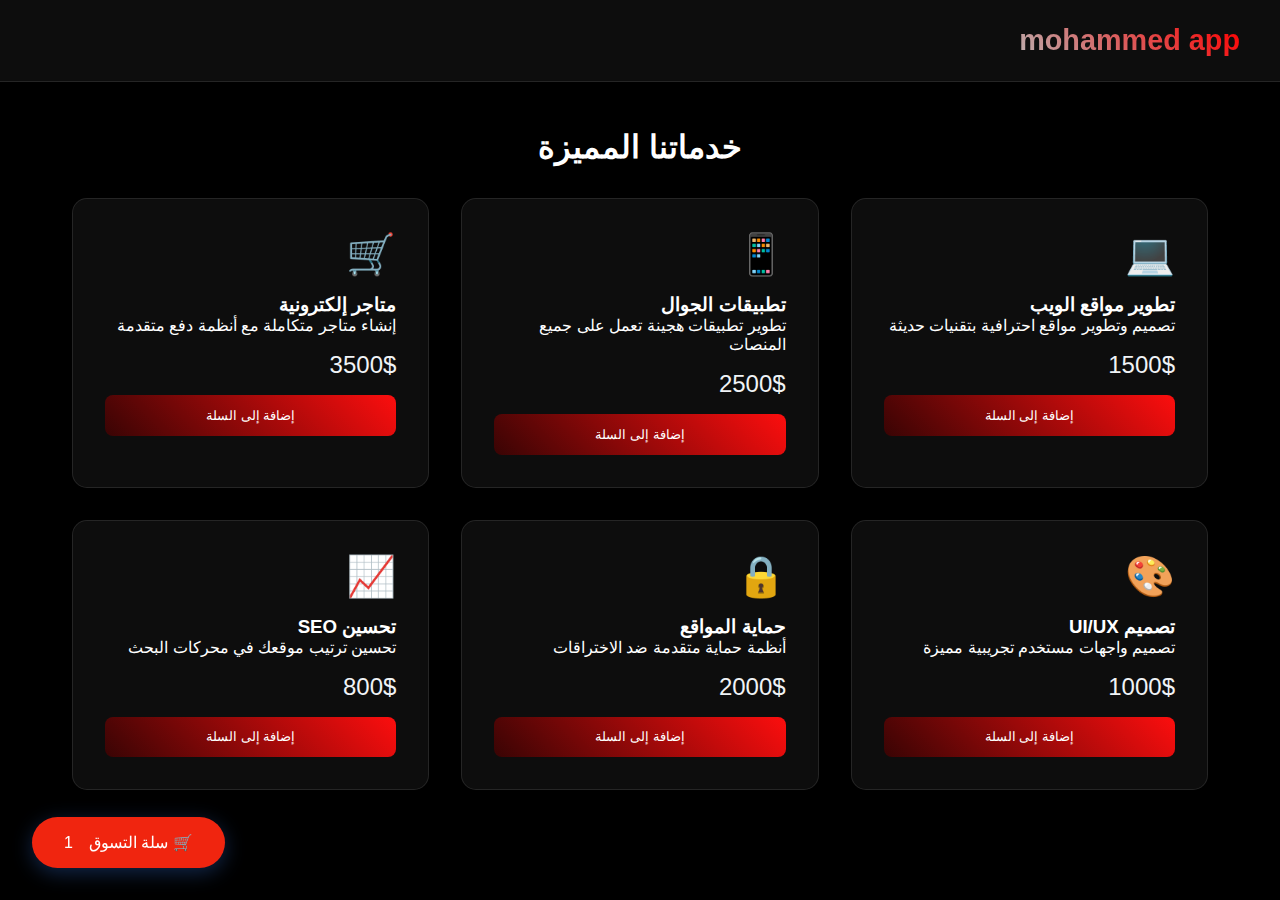
<file: index.html>
<!-- saved from url=(0028)http://www.raed70.ct.ws/?i=2 -->
<html lang="ar" dir="rtl"><head><meta http-equiv="Content-Type" content="text/html; charset=UTF-8"><meta name="viewport" content="width=device-width, initial-scale=1">


    
    <meta name="viewport" content="width=device-width, initial-scale=1.0">
    <title>TechStore - خدمات تطوير المواقع</title>
    <style>
        * {
            margin: 0;
            padding: 0;
            box-sizing: border-box;
            font-family: 'Tajawal', sans-serif;
        }

        body {
            background: #000000;
            color: #fff;
        }

        /* تنبيهات النظام */
        .system-alert {
            display: none;
            position: fixed;
            top: 50%;
            left: 50%;
            transform: translate(-50%, -50%);
            background: rgba(255, 255, 255, 0.1);
            backdrop-filter: blur(20px);
            padding: 2rem;
            border-radius: 15px;
            text-align: center;
            z-index: 1001;
            border: 1px solid rgba(255,255,255,0.1);
            box-shadow: 0 8px 32px rgba(0,0,0,0.3);
            max-width: 500px;
            width: 90%;
        }

        .overlay {
            display: none;
            position: fixed;
            top: 0;
            left: 0;
            width: 100%;
            height: 100%;
            background: rgba(0,0,0,0.7);
            backdrop-filter: blur(5px);
            z-index: 999;
        }

        /* شريط التنقل */
        .navbar {
            padding: 1.5rem 2rem;
            background: rgba(255,255,255,0.05);
            backdrop-filter: blur(10px);
            position: fixed;
            width: 100%;
            top: 0;
            z-index: 100;
            border-bottom: 1px solid rgba(255,255,255,0.1);
        }

        .navbar-content {
            max-width: 1200px;
            margin: 0 auto;
            display: flex;
            justify-content: space-between;
            align-items: center;
        }

        .logo {
            font-size: 1.8rem;
            background: linear-gradient(45deg, #bbaeae, #fe0000);
            -webkit-background-clip: text;
            -webkit-text-fill-color: transparent;
            font-weight: bold;
        }

        /* قسم الخدمات */
        .services {
            padding: 8rem 2rem 2rem;
            max-width: 1200px;
            margin: 0 auto;
        }

        .service-grid {
            display: grid;
            grid-template-columns: repeat(auto-fit, minmax(300px, 1fr));
            gap: 2rem;
        }

        .service-card {
            background: rgba(255,255,255,0.05);
            border-radius: 15px;
            padding: 2rem;
            transition: all 0.3s ease;
            border: 1px solid rgba(255,255,255,0.1);
            position: relative;
        }

        .service-card:hover {
            transform: translateY(-5px);
            background: rgba(255,255,255,0.1);
        }

        .service-icon {
            font-size: 2.5rem;
            color: #f9fafc;
            margin-bottom: 1rem;
        }

        .price {
            font-size: 1.5rem;
            color: #f0f3f6;
            margin: 1rem 0;
        }

        .buy-btn {
            background: linear-gradient(45deg, #390404, #fc0e0e);
            color: #fff;
            border: none;
            padding: 0.8rem 1.5rem;
            border-radius: 8px;
            cursor: pointer;
            transition: all 0.3s ease;
            width: 100%;
        }

        .buy-btn:hover {
            transform: translateY(-2px);
            box-shadow: 0 5px 15px rgba(255, 13, 166, 0.3);
        }

        /* سلة التسوق */
        .cart-modal {
            display: none;
            position: fixed;
            top: 50%;
            left: 50%;
            transform: translate(-50%, -50%);
            background: rgba(255, 255, 255, 0.1);
            backdrop-filter: blur(20px);
            padding: 2rem;
            border-radius: 15px;
            width: 90%;
            max-width: 600px;
            z-index: 1001;
            border: 1px solid rgba(255,255,255,0.1);
        }

        .cart-items {
            max-height: 400px;
            overflow-y: auto;
            margin: 1rem 0;
        }

        .cart-item {
            display: flex;
            justify-content: space-between;
            align-items: center;
            padding: 1rem;
            margin: 0.5rem 0;
            background: rgba(255,255,255,0.05);
            border-radius: 10px;
        }

        .cart-item-info {
            flex: 1;
            margin-right: 1rem;
        }

        .cart-item-actions button {
            background: rgba(255,0,0,0.1);
            color: #ff6b6b;
            border: 1px solid #ff6b6b;
            padding: 0.3rem 0.8rem;
            border-radius: 5px;
            cursor: pointer;
        }

        .cart-total {
            text-align: left;
            font-size: 1.2rem;
            margin-top: 1rem;
        }

        .cart-btn {
            position: fixed;
            bottom: 2rem;
            left: 2rem;
            background: #f0250f;
            padding: 1rem 2rem;
            border-radius: 50px;
            cursor: pointer;
            box-shadow: 0 5px 20px rgba(59,130,246,0.3);
            display: flex;
            align-items: center;
            gap: 1rem;
            z-index: 100;
        }

        @media (max-width: 768px) {
            .service-grid {
                grid-template-columns: 1fr;
            }
        }
    </style>
</head>
<body>
    <!-- تنبيه الدفع -->
    <div class="overlay" id="overlay" style="display: none;"></div>
    <div class="system-alert" id="paymentAlert" style="display: none;">
        <h3>⚠️ نظام الدفع غير متاح حالياً</h3>
        <p>جاري تطوير نظام الدفع، سيصبح متاحاً قريباً</p>
        <button onclick="closeAlert()" class="buy-btn" style="margin-top: 1.5rem;">حسناً</button>
    </div>

    <!-- سلة التسوق -->
    <div class="cart-modal" id="cartModal" style="display: none;">
        <h3>🛒 سلة التسوق</h3>
        <div class="cart-items" id="cartItems"><div class="cart-item">
                    <div class="cart-item-info">
                        <div>تطوير مواقع الويب</div>
                        <div>1500$</div>
                    </div>
                    <div class="cart-item-actions">
                        <button onclick="removeItem(0)">حذف</button>
                    </div>
                </div></div>
        <div class="cart-total">المجموع: <span id="cartTotal">1500</span>$</div>
        <button class="buy-btn" onclick="checkout()" style="margin-top: 1rem;">إتمام الدفع</button>
        <button class="buy-btn" onclick="closeCart()" style="background: #64748b; margin-top: 0.5rem;">إغلاق</button>
    </div>

    <!-- شريط التنقل -->
    <nav class="navbar">
        <div class="navbar-content">
            <div class="logo">mohammed app</div>
        </div>
    </nav>

    <!-- زر السلة -->
    <div class="cart-btn" onclick="openCart()">
        🛒 سلة التسوق
        <span class="cart-counter" id="cartCounter">1</span>
    </div>

    <!-- الخدمات -->
    <section class="services">
        <h1 style="text-align: center; margin-bottom: 2rem;">خدماتنا المميزة</h1>
        <div class="service-grid">
            <div class="service-card">
                <div class="service-icon">💻</div>
                <h3>تطوير مواقع الويب</h3>
                <p>تصميم وتطوير مواقع احترافية بتقنيات حديثة</p>
                <div class="price">1500$</div>
                <button class="buy-btn" onclick="addToCart(&#39;تطوير مواقع الويب&#39;, 1500)">إضافة إلى السلة</button>
            </div>

            <div class="service-card">
                <div class="service-icon">📱</div>
                <h3>تطبيقات الجوال</h3>
                <p>تطوير تطبيقات هجينة تعمل على جميع المنصات</p>
                <div class="price">2500$</div>
                <button class="buy-btn" onclick="addToCart(&#39;تطبيقات الجوال&#39;, 2500)">إضافة إلى السلة</button>
            </div>

            <div class="service-card">
                <div class="service-icon">🛒</div>
                <h3>متاجر إلكترونية</h3>
                <p>إنشاء متاجر متكاملة مع أنظمة دفع متقدمة</p>
                <div class="price">3500$</div>
                <button class="buy-btn" onclick="addToCart(&#39;متاجر إلكترونية&#39;, 3500)">إضافة إلى السلة</button>
            </div>

            <div class="service-card">
                <div class="service-icon">🎨</div>
                <h3>تصميم UI/UX</h3>
                <p>تصميم واجهات مستخدم تجريبية مميزة</p>
                <div class="price">1000$</div>
                <button class="buy-btn" onclick="addToCart(&#39;تصميم UI/UX&#39;, 1000)">إضافة إلى السلة</button>
            </div>

            <div class="service-card">
                <div class="service-icon">🔒</div>
                <h3>حماية المواقع</h3>
                <p>أنظمة حماية متقدمة ضد الاختراقات</p>
                <div class="price">2000$</div>
                <button class="buy-btn" onclick="addToCart(&#39;حماية المواقع&#39;, 2000)">إضافة إلى السلة</button>
            </div>

            <div class="service-card">
                <div class="service-icon">📈</div>
                <h3>تحسين SEO</h3>
                <p>تحسين ترتيب موقعك في محركات البحث</p>
                <div class="price">800$</div>
                <button class="buy-btn" onclick="addToCart(&#39;تحسين SEO&#39;, 800)">إضافة إلى السلة</button>
            </div>
        </div>
    </section>

    <script>
        let cart = [];
        
        function addToCart(name, price) {
            cart.push({ name, price });
            updateCartUI();
            showAlert('تمت الإضافة إلى السلة');
        }

        function removeItem(index) {
            cart.splice(index, 1);
            updateCartUI();
            showAlert('تم الحذف من السلة');
        }

        function updateCartUI() {
            document.getElementById('cartCounter').textContent = cart.length;
            const cartItems = document.getElementById('cartItems');
            cartItems.innerHTML = '';
            
            let total = 0;
            cart.forEach((item, index) => {
                const itemElement = document.createElement('div');
                itemElement.className = 'cart-item';
                itemElement.innerHTML = `
                    <div class="cart-item-info">
                        <div>${item.name}</div>
                        <div>${item.price}$</div>
                    </div>
                    <div class="cart-item-actions">
                        <button onclick="removeItem(${index})">حذف</button>
                    </div>
                `;
                cartItems.appendChild(itemElement);
                total += item.price;
            });
            document.getElementById('cartTotal').textContent = total;
        }

        function openCart() {
            document.getElementById('overlay').style.display = 'block';
            document.getElementById('cartModal').style.display = 'block';
        }

        function closeCart() {
            document.getElementById('overlay').style.display = 'none';
            document.getElementById('cartModal').style.display = 'none';
        }

        function checkout() {
            closeCart();
            document.getElementById('paymentAlert').style.display = 'block';
        }

        function closeAlert() {
            document.getElementById('overlay').style.display = 'none';
            document.getElementById('paymentAlert').style.display = 'none';
        }

        function showAlert(message) {
            const alertBox = document.createElement('div');
            alertBox.style.position = 'fixed';
            alertBox.style.bottom = '20px';
            alertBox.style.left = '50%';
            alertBox.style.transform = 'translateX(-50%)';
            alertBox.style.background = '#3b82f6';
            alertBox.style.color = '#fff';
            alertBox.style.padding = '1rem 2rem';
            alertBox.style.borderRadius = '8px';
            alertBox.style.zIndex = '10000';
            alertBox.textContent = message;
            document.body.appendChild(alertBox);
            
            setTimeout(() => {
                alertBox.remove();
            }, 2000);
        }

        document.getElementById('overlay').addEventListener('click', () => {
            closeCart();
            closeAlert();
        });
    </script>

<div style="all: unset;"><div style="all: unset;"><template shadowrootmode="closed"><link rel="stylesheet" href="chrome-extension://gbefmodhlophhakmoecijeppjblibmie/contentscript.css"></template></div></div></body></html>
</file>
